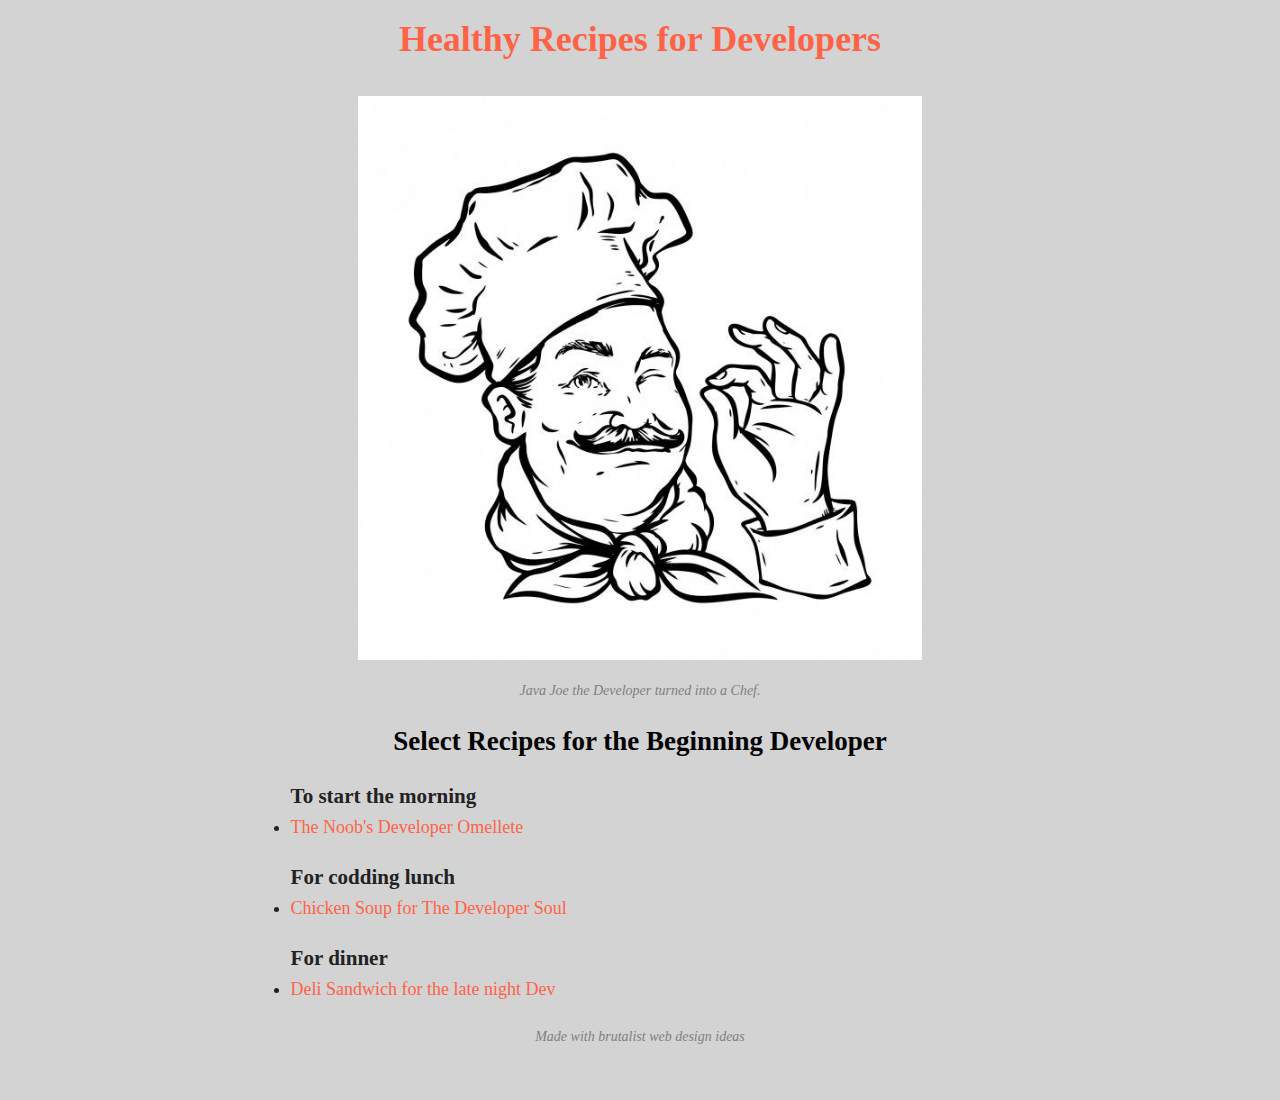
<file: index.html>
<!DOCTYPE html>
<html lang="es-MX">
  <head>
    <meta charset="UTF-8" />
    <meta http-equiv="X-UA-Compatible" content="IE=edge" />
    <meta name="viewport" content="width=device-width, initial-scale=1.0" />
    <title>Moches' Healthy Recipies for Developers</title>
    <link rel="stylesheet" href="css/styles.css" />
  </head>
  <body>
    <h1>Healthy Recipes for Developers</h1>
    <figure>
      <img
        src="images/chef.jpg"
        alt="Developer Chef"
        width="600"
        height="600"
      />
      <figcaption>Java Joe the Developer turned into a Chef.</figcaption>
    </figure>
    <h2>Select Recipes for the Beginning Developer</h2>
    <ul>
      <h3>To start the morning</h3>
      <li>
        <a href="recipes/noob-omellete.html">The Noob's Developer Omellete</a>
      </li>
      <h3>For codding lunch</h3>
      <li>
        <a href="recipes/chicken-soup.html"
          >Chicken Soup for The Developer Soul</a
        >
      </li>
      <h3>For dinner</h3>
      <li>
        <a href="recipes/deli-sandwich.html"
          >Deli Sandwich for the late night Dev</a
        >
      </li>
    </ul>
    <p class="notice">Made with brutalist web design ideas</p>
  </body>
</html>
</file>
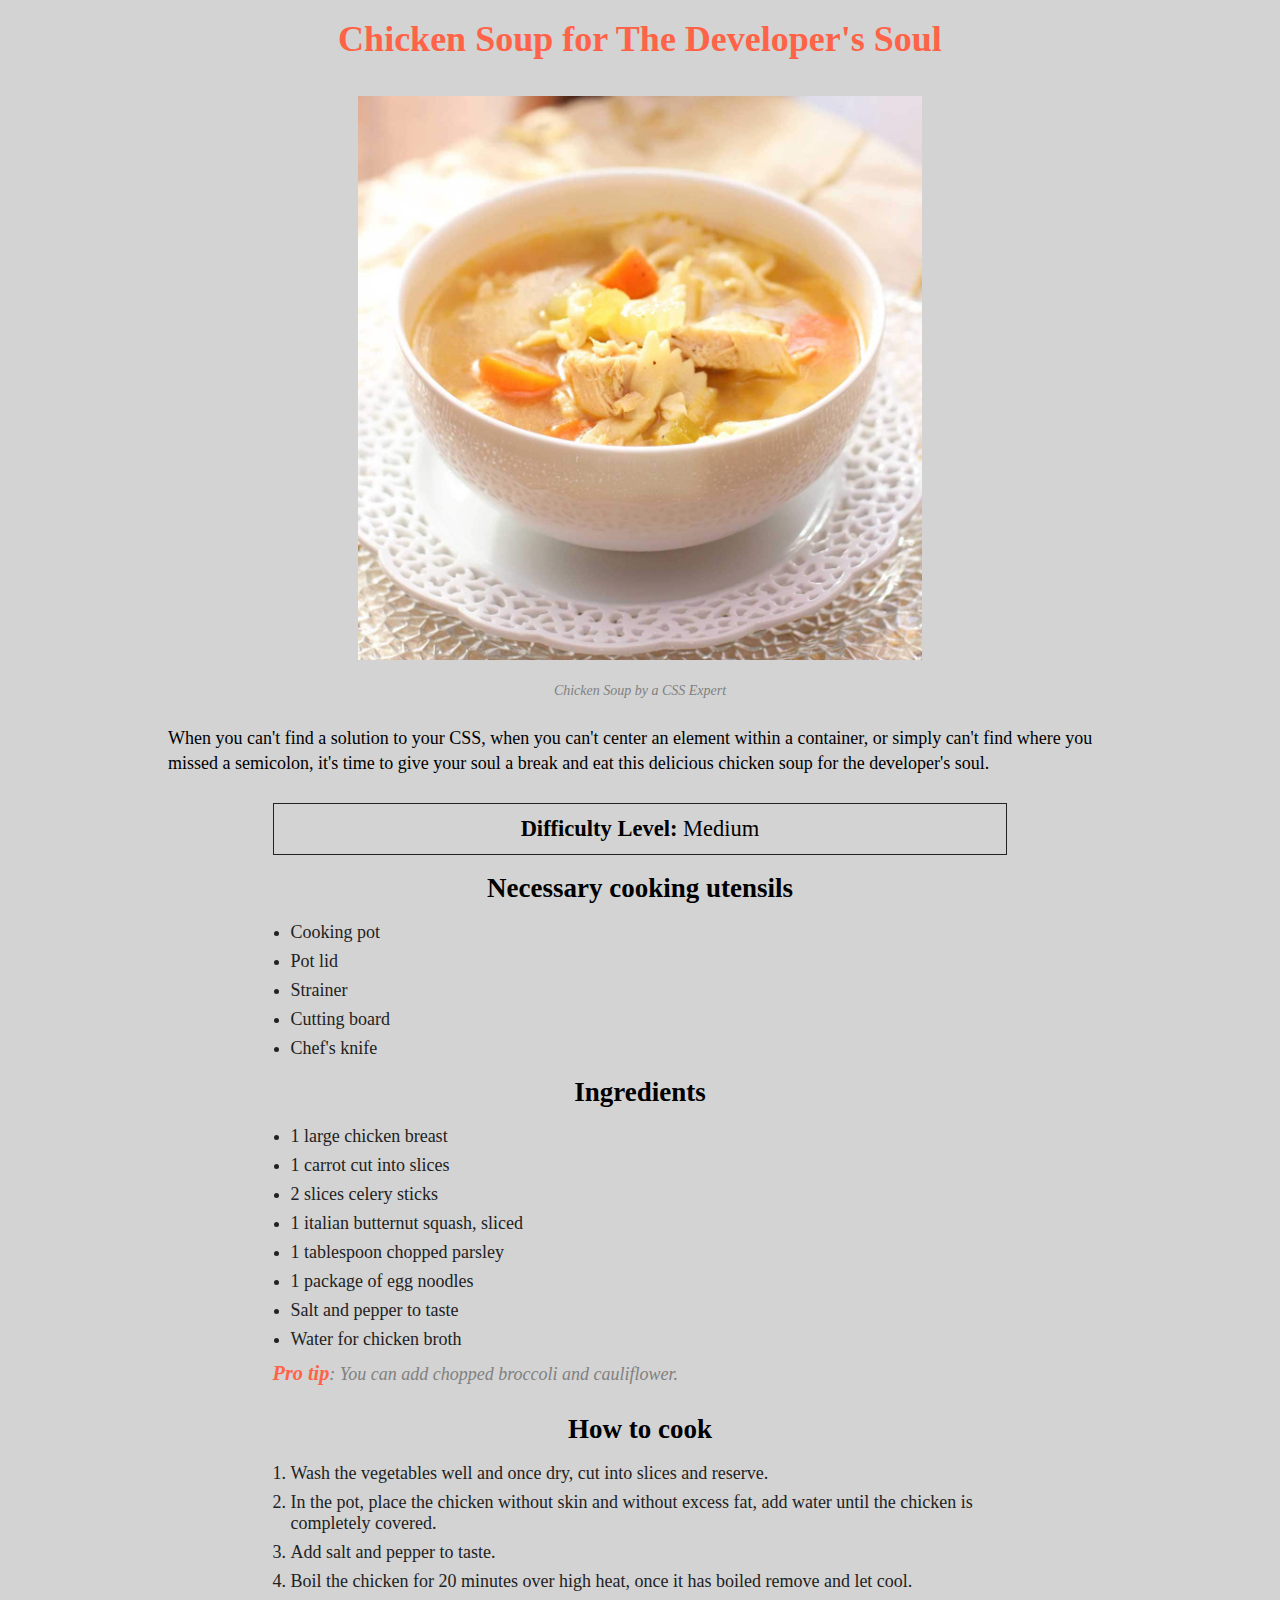
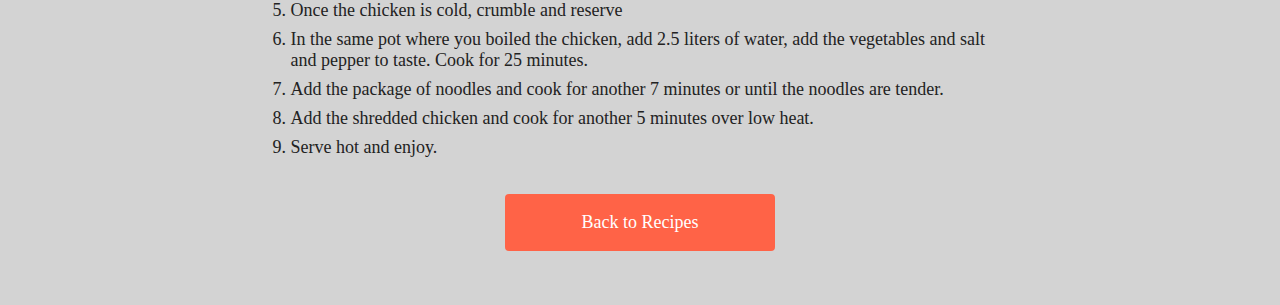
<file: recipes/chicken-soup.html>
<!DOCTYPE html>
<html lang="en">
  <head>
    <meta charset="UTF-8" />
    <meta http-equiv="X-UA-Compatible" content="IE=edge" />
    <meta name="viewport" content="width=device-width, initial-scale=1.0" />
    <title>Chicken Soup for The Developer's Soul</title>
    <link rel="stylesheet" href="../css/styles.css" />
  </head>
  <body>
    <h1>Chicken Soup for The Developer's Soul</h1>
    <figure>
      <img
        src="../images/chicken-soup.jpg"
        alt="Chicken Soup"
        width="600"
        height="600"
      />
      <figcaption>Chicken Soup by a CSS Expert</figcaption>
    </figure>
    <p>
      When you can't find a solution to your CSS, when you can't center an
      element within a container, or simply can't find where you missed a
      semicolon, it's time to give your soul a break and eat this delicious
      chicken soup for the developer's soul.
    </p>
    <div class="data-wrapper">
      <p><span>Difficulty Level:</span> Medium</p>
    </div>
    <h2>Necessary cooking utensils</h2>
    <ul>
      <li>Cooking pot</li>
      <li>Pot lid</li>
      <li>Strainer</li>
      <li>Cutting board</li>
      <li>Chef's knife</li>
    </ul>
    <h2>Ingredients</h2>
    <ul>
      <li>1 large chicken breast</li>
      <li>1 carrot cut into slices</li>
      <li>2 slices celery sticks</li>
      <li>1 italian butternut squash, sliced</li>
      <li>1 tablespoon chopped parsley</li>
      <li>1 package of egg noodles</li>
      <li>Salt and pepper to taste</li>
      <li>Water for chicken broth</li>
    </ul>
    <p class="note">
      <span>Pro tip</span>: You can add chopped broccoli and cauliflower.
    </p>
    <h2>How to cook</h2>
    <ol>
      <li>
        Wash the vegetables well and once dry, cut into slices and reserve.
      </li>
      <li>
        In the pot, place the chicken without skin and without excess fat, add
        water until the chicken is completely covered.
      </li>
      <li>Add salt and pepper to taste.</li>
      <li>
        Boil the chicken for 20 minutes over high heat, once it has boiled
        remove and let cool.
      </li>
      <li>Once the chicken is cold, crumble and reserve</li>
      <li>
        In the same pot where you boiled the chicken, add 2.5 liters of water,
        add the vegetables and salt and pepper to taste. Cook for 25 minutes.
      </li>
      <li>
        Add the package of noodles and cook for another 7 minutes or until the
        noodles are tender.
      </li>
      <li>
        Add the shredded chicken and cook for another 5 minutes over low heat.
      </li>
      <li>Serve hot and enjoy.</li>
    </ol>

    <a href="../index.html" class="back">Back to Recipes</a>
  </body>
</html>
</file>
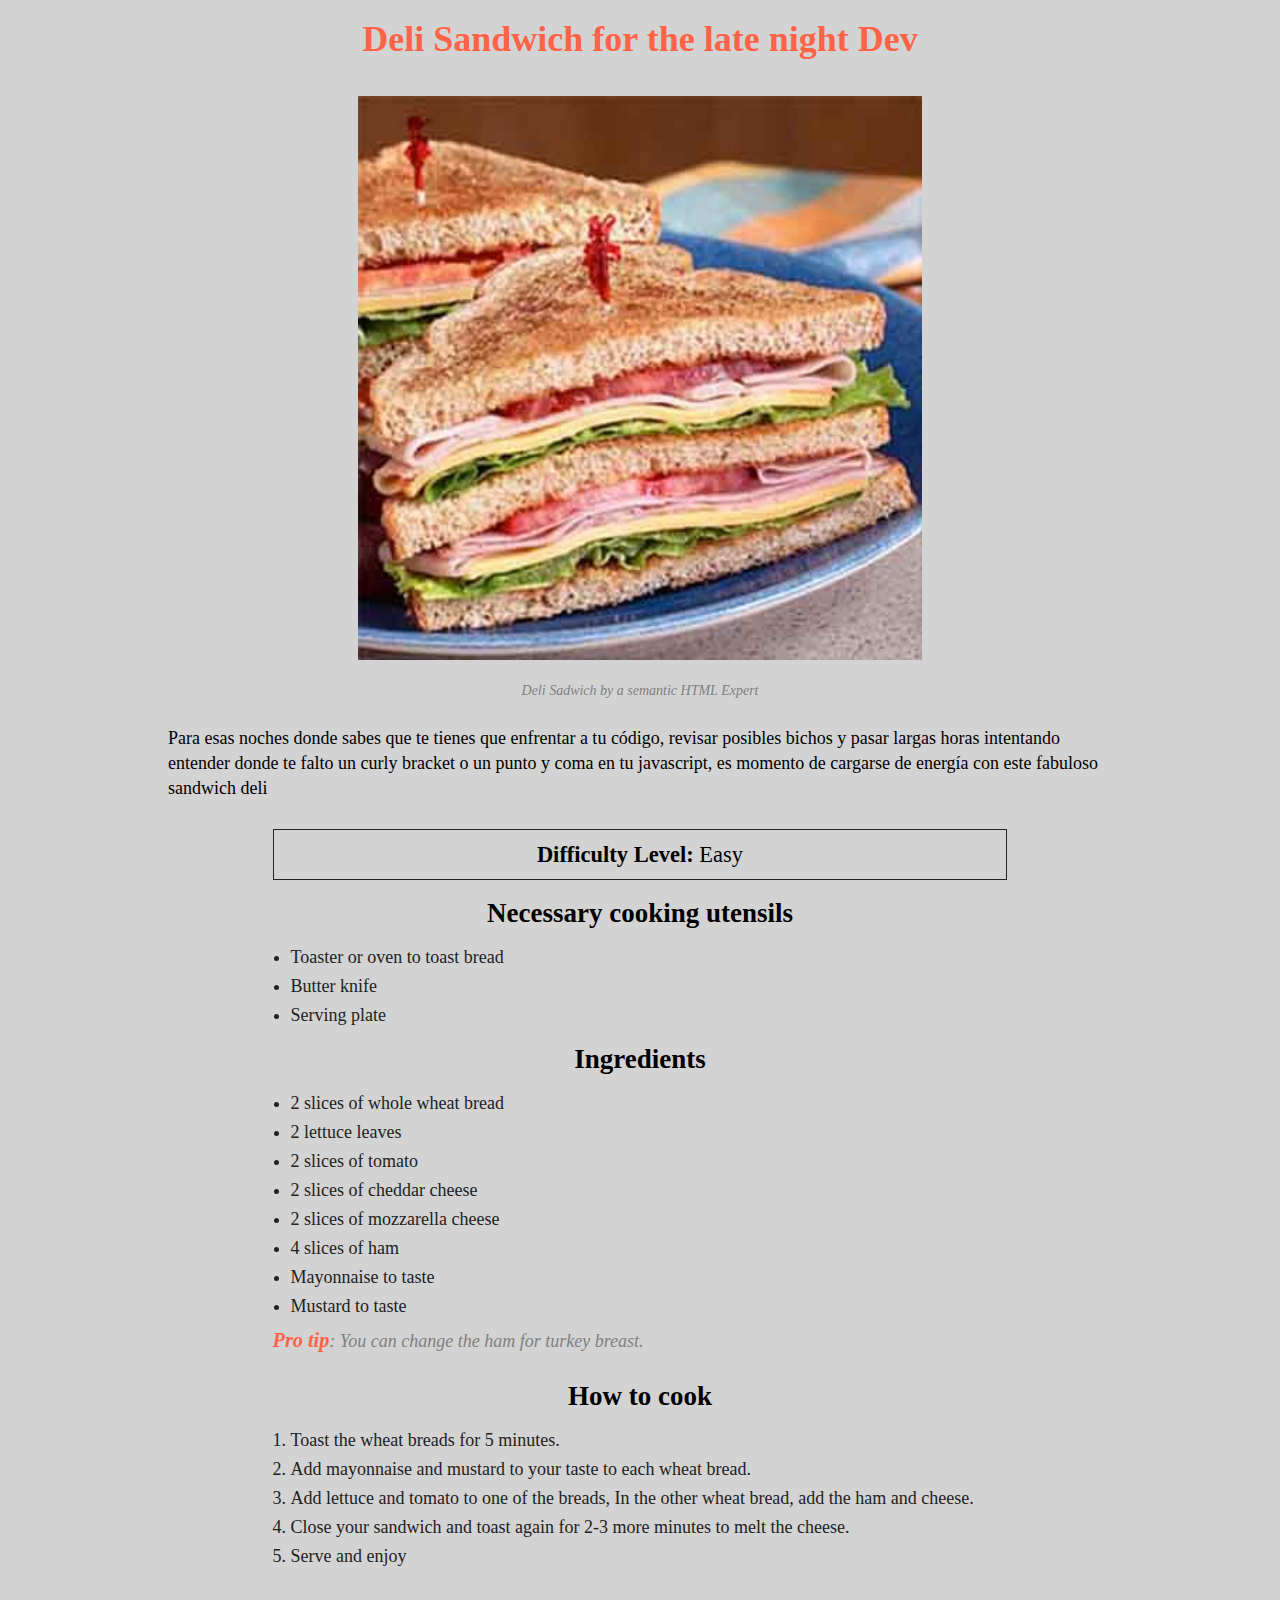
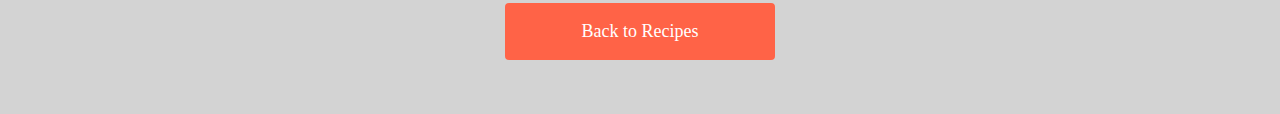
<file: recipes/deli-sandwich.html>
<!DOCTYPE html>
<html lang="en">
  <head>
    <meta charset="UTF-8" />
    <meta http-equiv="X-UA-Compatible" content="IE=edge" />
    <meta name="viewport" content="width=device-width, initial-scale=1.0" />
    <title>Deli Sandwich for the late night Dev</title>
    <link rel="stylesheet" href="../css/styles.css" />
  </head>
  <body>
    <h1>Deli Sandwich for the late night Dev</h1>
    <figure>
      <img
        src="../images/deli-sandwich.jpg"
        alt="Deli Sandwich"
        width="600"
        height="600"
      />
      <figcaption>Deli Sadwich by a semantic HTML Expert</figcaption>
    </figure>
    <p>
      Para esas noches donde sabes que te tienes que enfrentar a tu código,
      revisar posibles bichos y pasar largas horas intentando entender donde te
      falto un curly bracket o un punto y coma en tu javascript, es momento de
      cargarse de energía con este fabuloso sandwich deli
    </p>
    <div class="data-wrapper">
      <p><span>Difficulty Level:</span> Easy</p>
    </div>
    <h2>Necessary cooking utensils</h2>
    <ul>
      <li>Toaster or oven to toast bread</li>
      <li>Butter knife</li>
      <li>Serving plate</li>
    </ul>
    <h2>Ingredients</h2>
    <ul>
      <li>2 slices of whole wheat bread</li>
      <li>2 lettuce leaves</li>
      <li>2 slices of tomato</li>
      <li>2 slices of cheddar cheese</li>
      <li>2 slices of mozzarella cheese</li>
      <li>4 slices of ham</li>
      <li>Mayonnaise to taste</li>
      <li>Mustard to taste</li>
    </ul>
    <p class="note">
      <span>Pro tip</span>: You can change the ham for turkey breast.
    </p>
    <h2>How to cook</h2>
    <ol>
      <li>Toast the wheat breads for 5 minutes.</li>
      <li>Add mayonnaise and mustard to your taste to each wheat bread.</li>
      <li>
        Add lettuce and tomato to one of the breads, In the other wheat bread,
        add the ham and cheese.
      </li>
      <li>
        Close your sandwich and toast again for 2-3 more minutes to melt the
        cheese.
      </li>
      <li>Serve and enjoy</li>
    </ol>

    <a href="../index.html" class="back">Back to Recipes</a>
  </body>
</html>
</file>
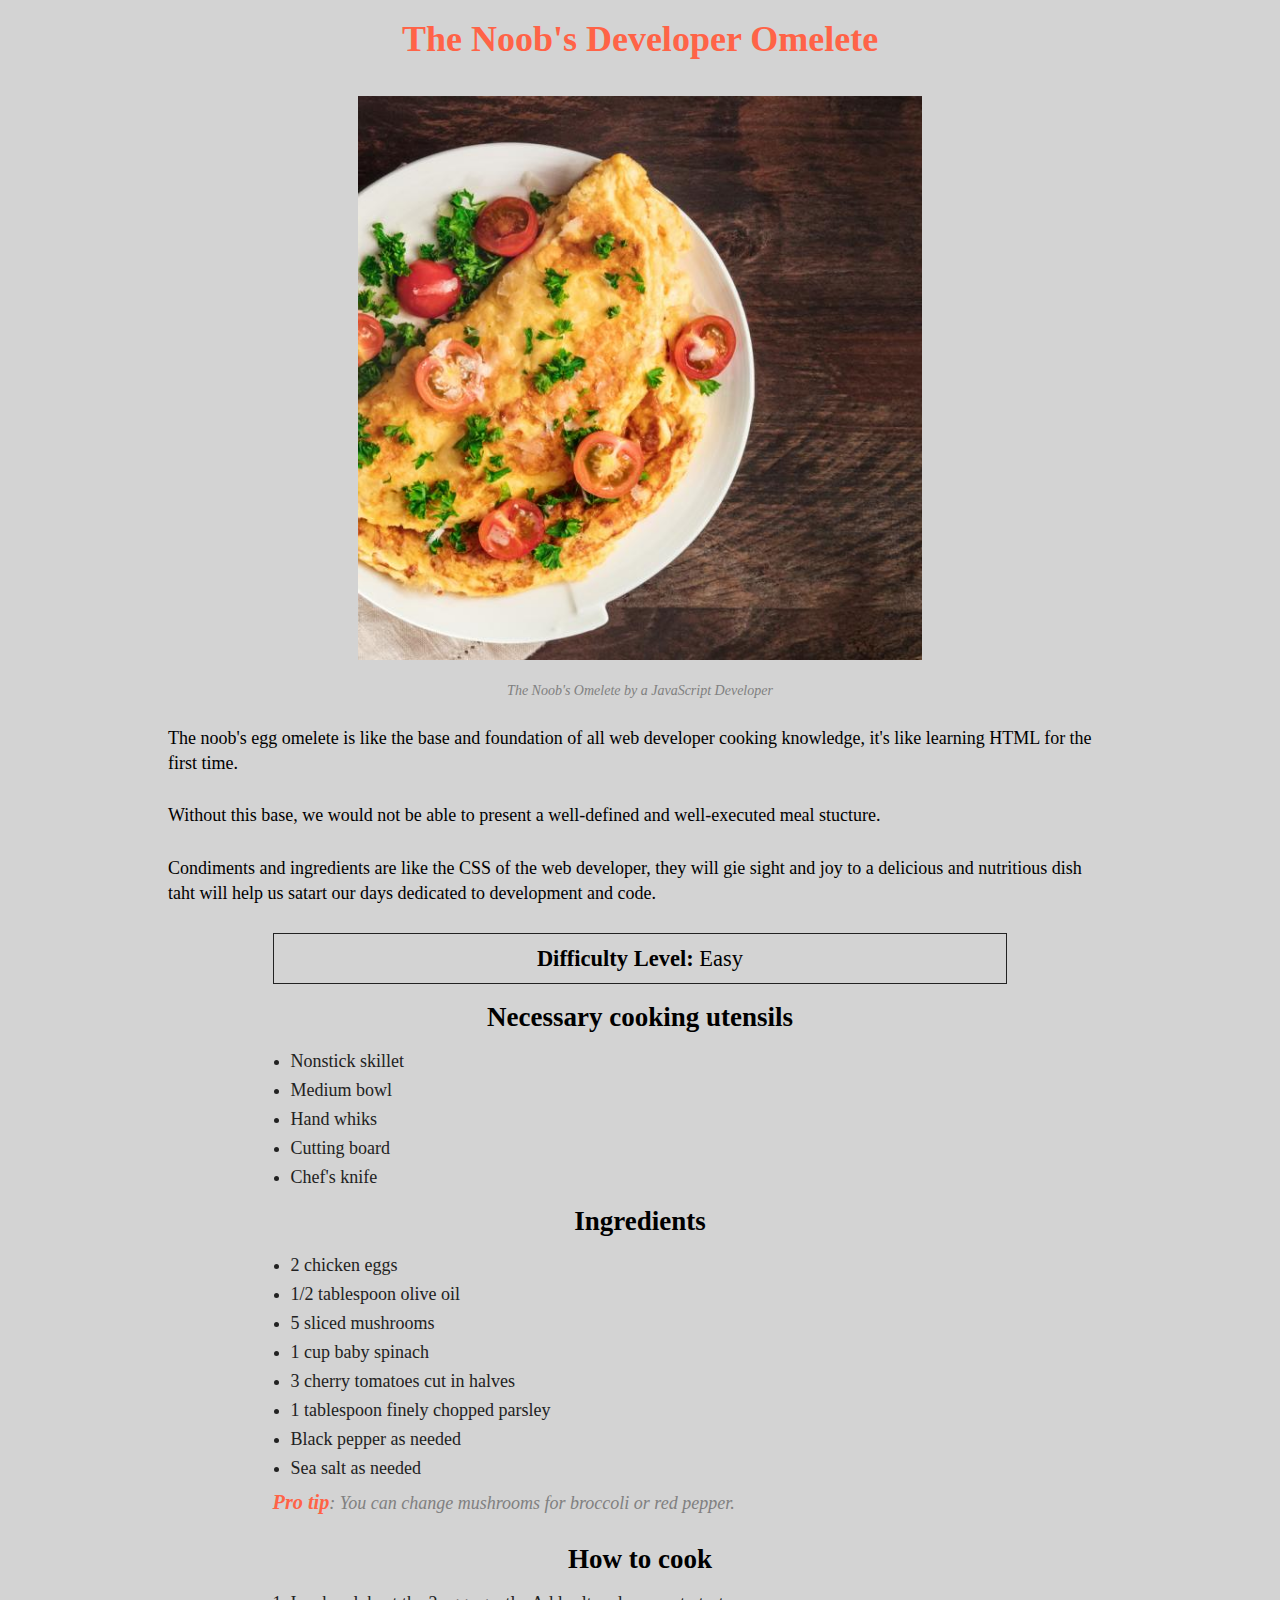
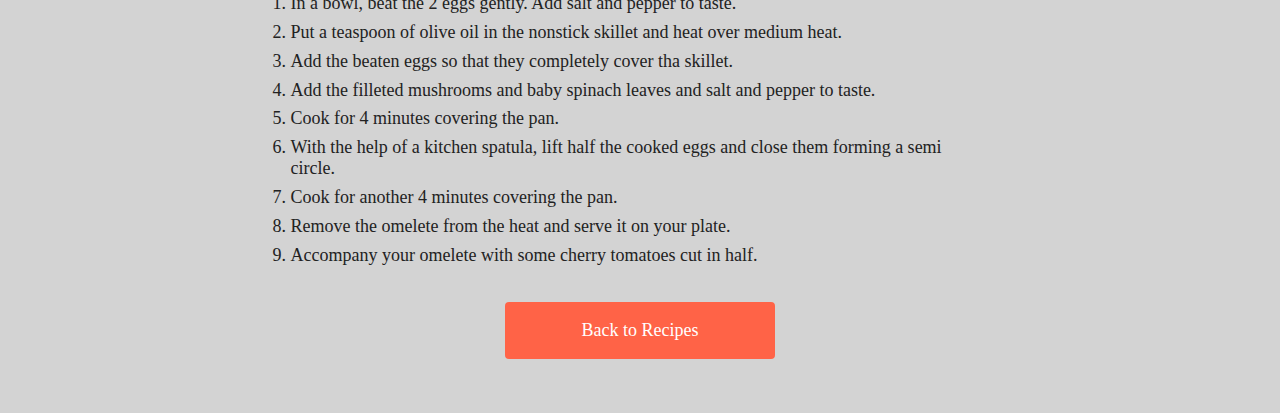
<file: recipes/noob-omellete.html>
<!DOCTYPE html>
<html lang="en">
  <head>
    <meta charset="UTF-8" />
    <meta http-equiv="X-UA-Compatible" content="IE=edge" />
    <meta name="viewport" content="width=device-width, initial-scale=1.0" />
    <title>The Noob's Developer Omelete</title>
    <link rel="stylesheet" href="../css/styles.css" />
  </head>
  <body>
    <h1>The Noob's Developer Omelete</h1>
    <figure>
      <img
        src="../images/omelette.jpg"
        alt="Noob's Omellete"
        width="600"
        height="600"
      />
      <figcaption>The Noob's Omelete by a JavaScript Developer</figcaption>
    </figure>
    <p>
      The noob's egg omelete is like the base and foundation of all web
      developer cooking knowledge, it's like learning HTML for the first time.
    </p>
    <p>
      Without this base, we would not be able to present a well-defined and
      well-executed meal stucture.
    </p>
    <p>
      Condiments and ingredients are like the CSS of the web developer, they
      will gie sight and joy to a delicious and nutritious dish taht will help
      us satart our days dedicated to development and code.
    </p>
    <div class="data-wrapper">
      <p><span>Difficulty Level:</span> Easy</p>
    </div>
    <h2>Necessary cooking utensils</h2>
    <ul>
      <li>Nonstick skillet</li>
      <li>Medium bowl</li>
      <li>Hand whiks</li>
      <li>Cutting board</li>
      <li>Chef's knife</li>
    </ul>
    <h2>Ingredients</h2>
    <ul>
      <li>2 chicken eggs</li>
      <li>1/2 tablespoon olive oil</li>
      <li>5 sliced mushrooms</li>
      <li>1 cup baby spinach</li>
      <li>3 cherry tomatoes cut in halves</li>
      <li>1 tablespoon finely chopped parsley</li>
      <li>Black pepper as needed</li>
      <li>Sea salt as needed</li>
    </ul>
    <p class="note">
      <span>Pro tip</span>: You can change mushrooms for broccoli or red pepper.
    </p>
    <h2>How to cook</h2>
    <ol>
      <li>In a bowl, beat the 2 eggs gently. Add salt and pepper to taste.</li>
      <li>
        Put a teaspoon of olive oil in the nonstick skillet and heat over medium
        heat.
      </li>
      <li>Add the beaten eggs so that they completely cover tha skillet.</li>
      <li>
        Add the filleted mushrooms and baby spinach leaves and salt and pepper
        to taste.
      </li>
      <li>Cook for 4 minutes covering the pan.</li>
      <li>
        With the help of a kitchen spatula, lift half the cooked eggs and close
        them forming a semi circle.
      </li>
      <li>Cook for another 4 minutes covering the pan.</li>
      <li>Remove the omelete from the heat and serve it on your plate.</li>
      <li>Accompany your omelete with some cherry tomatoes cut in half.</li>
    </ol>

    <a href="../index.html" class="back">Back to Recipes</a>
  </body>
</html>
</file>
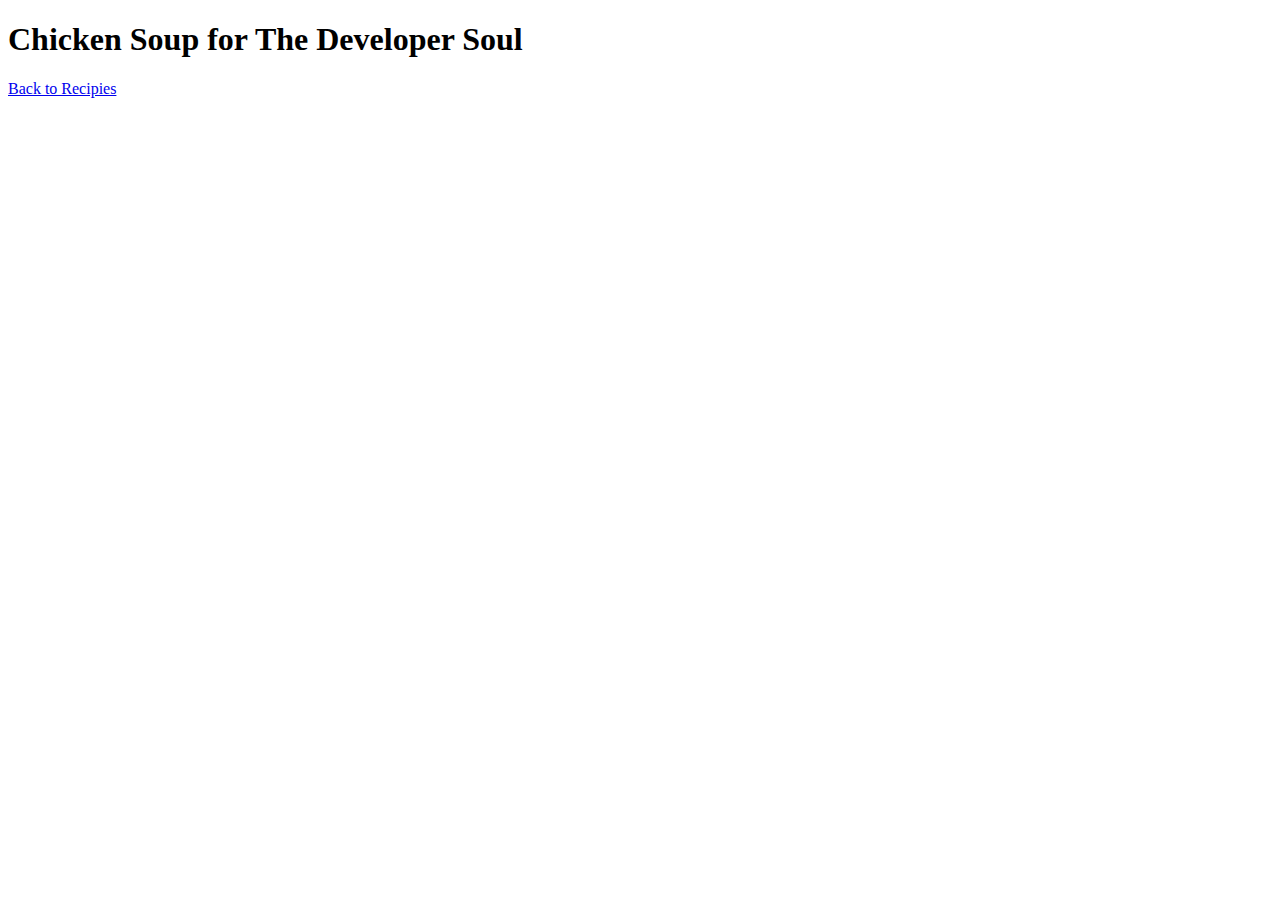
<file: recipies/chicken-soup.html>
<!DOCTYPE html>
<html lang="en">
  <head>
    <meta charset="UTF-8" />
    <meta http-equiv="X-UA-Compatible" content="IE=edge" />
    <meta name="viewport" content="width=device-width, initial-scale=1.0" />
    <title>Chicken Soup for The Developer Soul</title>
  </head>
  <body>
    <h1>Chicken Soup for The Developer Soul</h1>

    <a href="../index.html">Back to Recipies</a>
  </body>
</html>
</file>
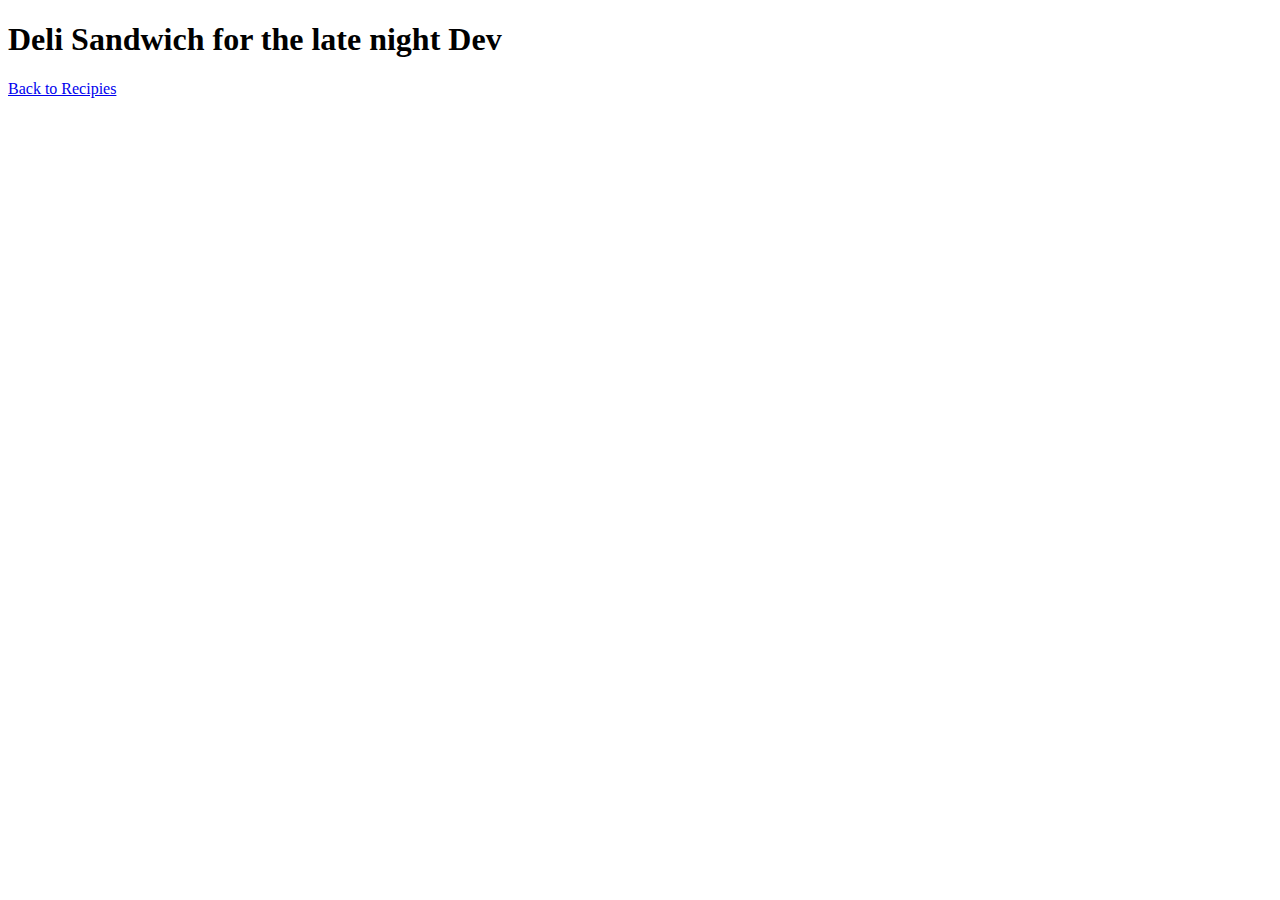
<file: recipies/deli-sandwich.html>
<!DOCTYPE html>
<html lang="en">
  <head>
    <meta charset="UTF-8" />
    <meta http-equiv="X-UA-Compatible" content="IE=edge" />
    <meta name="viewport" content="width=device-width, initial-scale=1.0" />
    <title>Deli Sandwich for the late night Dev</title>
  </head>
  <body>
    <h1>Deli Sandwich for the late night Dev</h1>

    <a href="../index.html">Back to Recipies</a>
  </body>
</html>
</file>
<file: css/styles.css>
/* CSS Styles by Moches (c) 2022 */

:root {
    font-size: 18px;
    --body: lightgrey;
    --copy: #222;
    --title: #000;
    --note: grey;
    --protip: tomato;
}

*,
*::before,
*::after {
    box-sizing: border-box;
    margin: 0;
    padding: 0;
}

body {
    max-width: 54.44rem;
    margin: 0 auto;
    background-color: var(--body);
}

body:last-of-type {
    margin-bottom: 3rem;
}

ul, ol {
    padding: 0 1rem;
    margin-block-end: 1rem;
    color: var(--copy);
}

h1 {
    color: var(--protip);
    padding: 0 .5rem;
}

h2 {
    padding: 0 .5rem;
}

h1, h2 {
    margin-block-start: 1rem;
    margin-block-end: 1rem;
    text-align: center;
}

h3 {
    margin-block-start: 1.5rem;
}

p {
    line-height: 1.4;
    margin-bottom: 1.5rem;
    padding: 0 1rem;
}

figure {
    width: 100%;
    margin: 0 auto;
    text-align: center;
}

img {
    width: 100%;
    height: auto;
    max-width: 33.33rem;
    padding: 1rem;
}

figcaption {
    font-size: 0.778rem;
    font-style: italic;
    color: var(--note);
    margin-block-end: 1.5rem;
}

ul, ol{
    max-width: 54.44rem;
    width: 75%;
    margin: 0 auto;
}

ul li, ol li{
    margin: 0.444rem 0 0 0;
}

ul li a{
    color: var(--protip);
    text-decoration: none;
    transition: color 0.3s;
}
ul li a:hover {
    color: var(--copy);
    text-decoration: underline;
    transition: color 0.3s;
}

ol li:last-of-type {
    margin-bottom: 2rem;
}

.notice {
    font-size: 0.778rem;
    color:var(--note);
    font-style: italic;
    margin-block-start: 1.5rem;
    text-align: center;
}

div.data-wrapper {
    text-align: center; 
    border: 1px solid var(--copy); 
    max-width: 75%; 
    margin: 0 auto;
}

div.data-wrapper p {
    font-size: 1.25rem;
    margin: 0;
    padding: .5rem 0;
}
div.data-wrapper p span {
    font-weight: 700;
}

.note {
    color: var(--note);
    font-style: italic;
}

p.note {
    max-width: 75%; 
    margin: 0 auto;
    padding: .5rem 0;
}

p.note span{
    font-weight: 700;
    font-size: 1.125rem;
    color: var(--protip)
}

.back {
    text-align: center;
    background-color: var(--protip);
    padding: 1rem 2rem;
    color: white;
    border-radius: 0.222rem;
}

a.back {
    display: block;
    max-width: 15rem;
    margin: 0 auto;
    text-decoration: none;
    transition: color 0.3s;
}

a.back:hover {
    box-shadow: 1px 1px 8px var(--note);
    color:var(--copy);
    text-decoration: underline;
    transition: color 0.3s;
    
}
</file>
